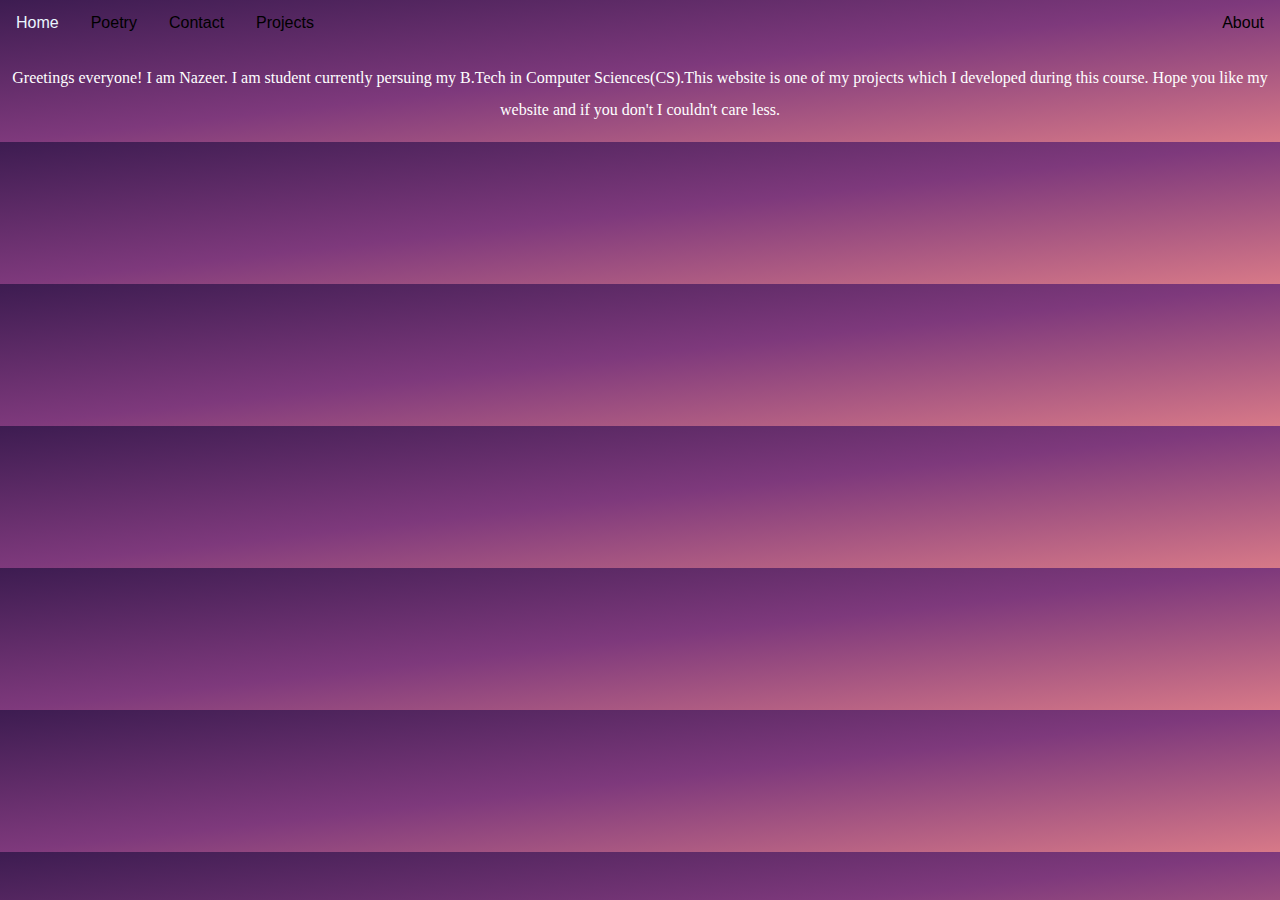
<file: about.html>
<!DOCTYPE html>
<html lang="en">

<head>
    <meta charset="UTF-8">
    <meta http-equiv="X-UA-Compatible" content="IE=edge">
    <meta name="viewport" content="width=device-width, initial-scale=1.0">
    <link rel="stylesheet" href="css/styles.css">
    <link rel="icon" href="favicon.ico">
    <link rel="preconnect" href="https://fonts.googleapis.com">
    <link rel="preconnect" href="https://fonts.gstatic.com" crossorigin>
    <link href="https://fonts.googleapis.com/css2?family=Merriweather:wght@300&family=Sacramento&display=swap" rel="stylesheet">
    <title>About</title>
</head>

<body>
    <ul>
        <li><a class="active" href="index.html">Home</a></li>
        <li>
            <a href="shayari.html">Poetry</a>
        </li>
        <li><a href="contact.html">Contact</a></li>
        <li><a href="projects.html">Projects</a></li>
        <li style="float:right"><a href="about.html">About</a></li>
    </ul>
    <p position="center">
        Greetings everyone! I am Nazeer. I am student currently persuing my B.Tech in Computer Sciences(CS).This website is one of my projects which I developed during this course. Hope you like my website and if you don't I couldn't care less.
    </p>
</body>

</html>
</file>
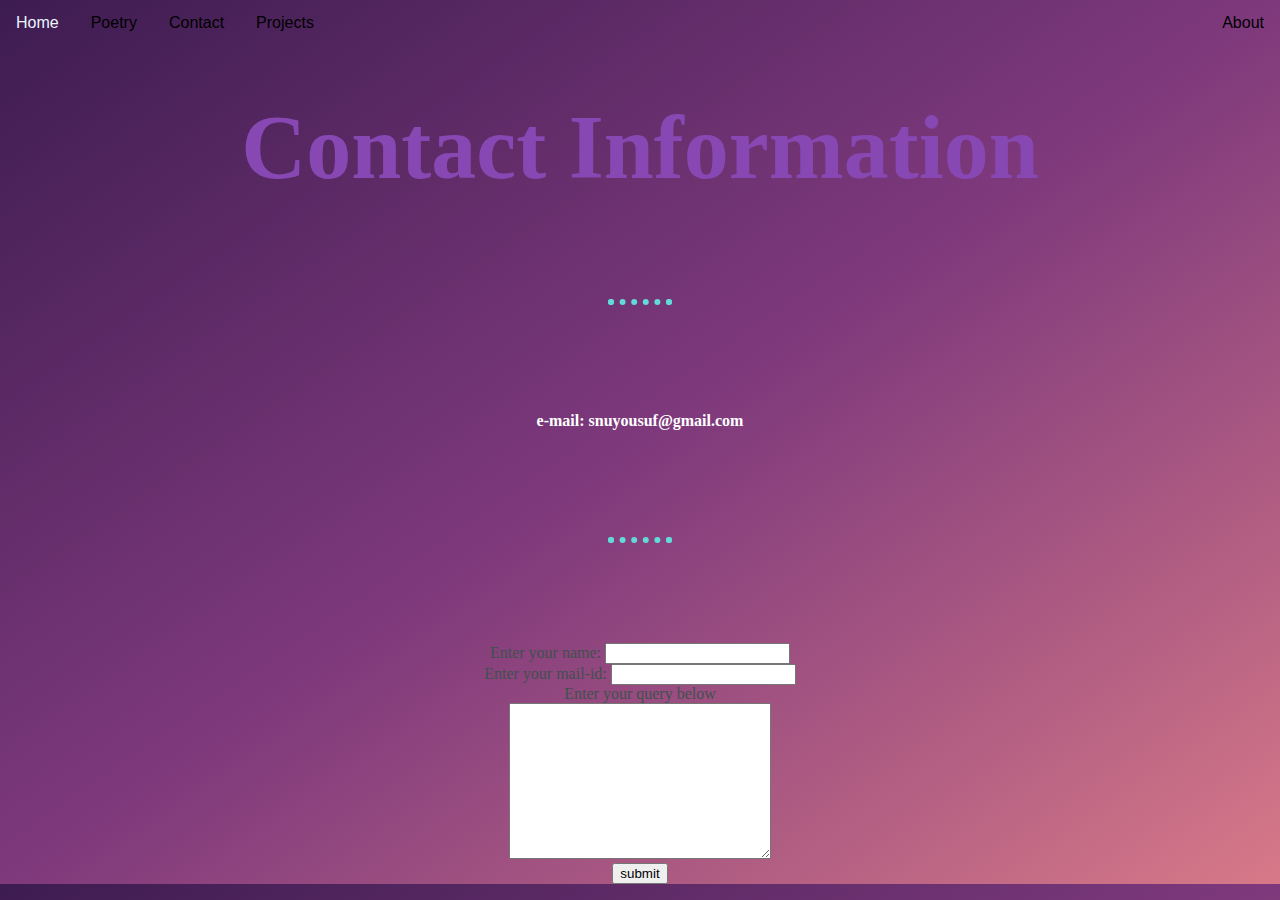
<file: contact.html>
<!DOCTYPE html>
<html>

<head>
    <meta charset="UTF-8">
    <link rel="stylesheet" href="css/styles.css">
    <ul>
        <li><a class="active" href="index.html">Home</a></li>
        <li>
            <a href="shayari.html">Poetry</a>
        </li>
        <li><a href="contact.html">Contact</a></li>
        <li><a href="projects.html">Projects</a></li>
        <li style="float:right"><a href="about.html">About</a></li>
    </ul>
    <h1>Contact Information</h1>
    <hr>
    <p><strong>e-mail: snuyousuf@gmail.com</strong></p>
    <hr>
    <form enctype="text/plain" action="mailto:snuyousuf@gmail.com" method="post" target="_blank">
        <label>Enter your name:</label>
        <input type="text" name="yorNAme">
        <br>
        <label>Enter your mail-id:</label>
        <input type="email" name="yourMail">
        <br>
        <label>Enter your query below</label><br>
        <textarea name="YourQuery" cols="30" rows="10"></textarea>
        <br><input type="submit" value="submit">
    </form>
    <title>Contact Information</title>
</head>

<body>


</body>

</html>
</file>
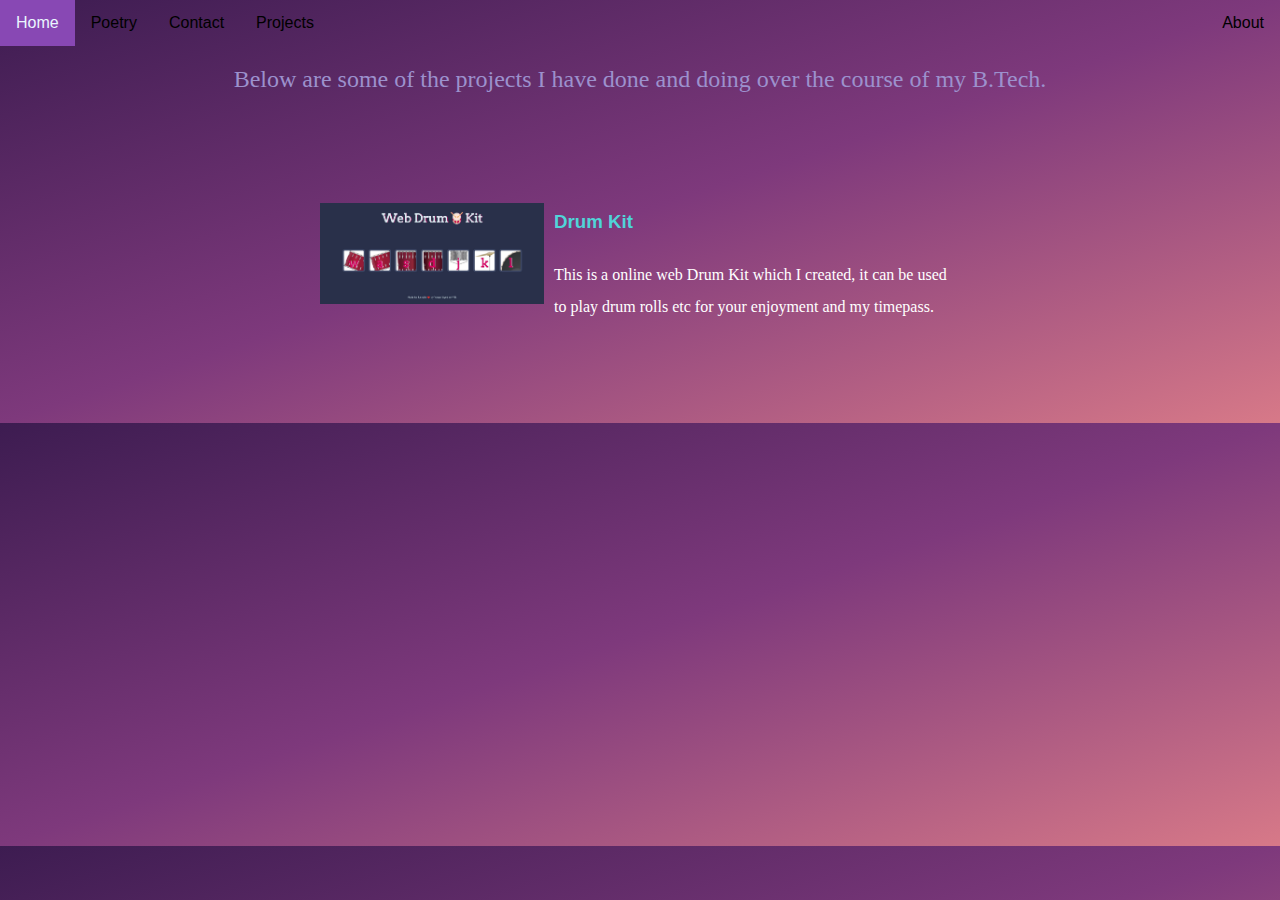
<file: projects.html>
<!DOCTYPE html>
<html lang="en">
<head>
    <meta charset="UTF-8">
    <meta http-equiv="X-UA-Compatible" content="IE=edge">
    <meta name="viewport" content="width=device-width, initial-scale=1.0">
    <link rel="stylesheet" href="css/styles.css">
    <title>Projects</title>
</head>
<body>
    <ul>
        <li><a href="index.html">Home</a></li>
        <li>
            <a href="shayari.html">Poetry</a>
        </li>
        <li><a href="contact.html">Contact</a></li>
        <li><a href="projects.html">Projects</a></li>
        <li style="float:right"><a href="about.html">About</a></li>
    </ul>
    <div>
        <div>
            <h2>
                Below are some of the projects I have done and doing over the course of my B.Tech.
            </h2>
        </div>
        <div class="project-row">
            <img class="drum-pic" src="imges/drumkitjpg.jpg" alt="drum-pic">
            <h3>
                <a href="Drum Kit/Drum Kit Starting Files/dindex.html">Drum Kit</a>
            </h3>
            <p>
                This is a online web Drum Kit which I created, it can be used to play drum rolls etc for your enjoyment and my timepass.
            </p>
        </div>
    </div>
</body>
</html>
</file>
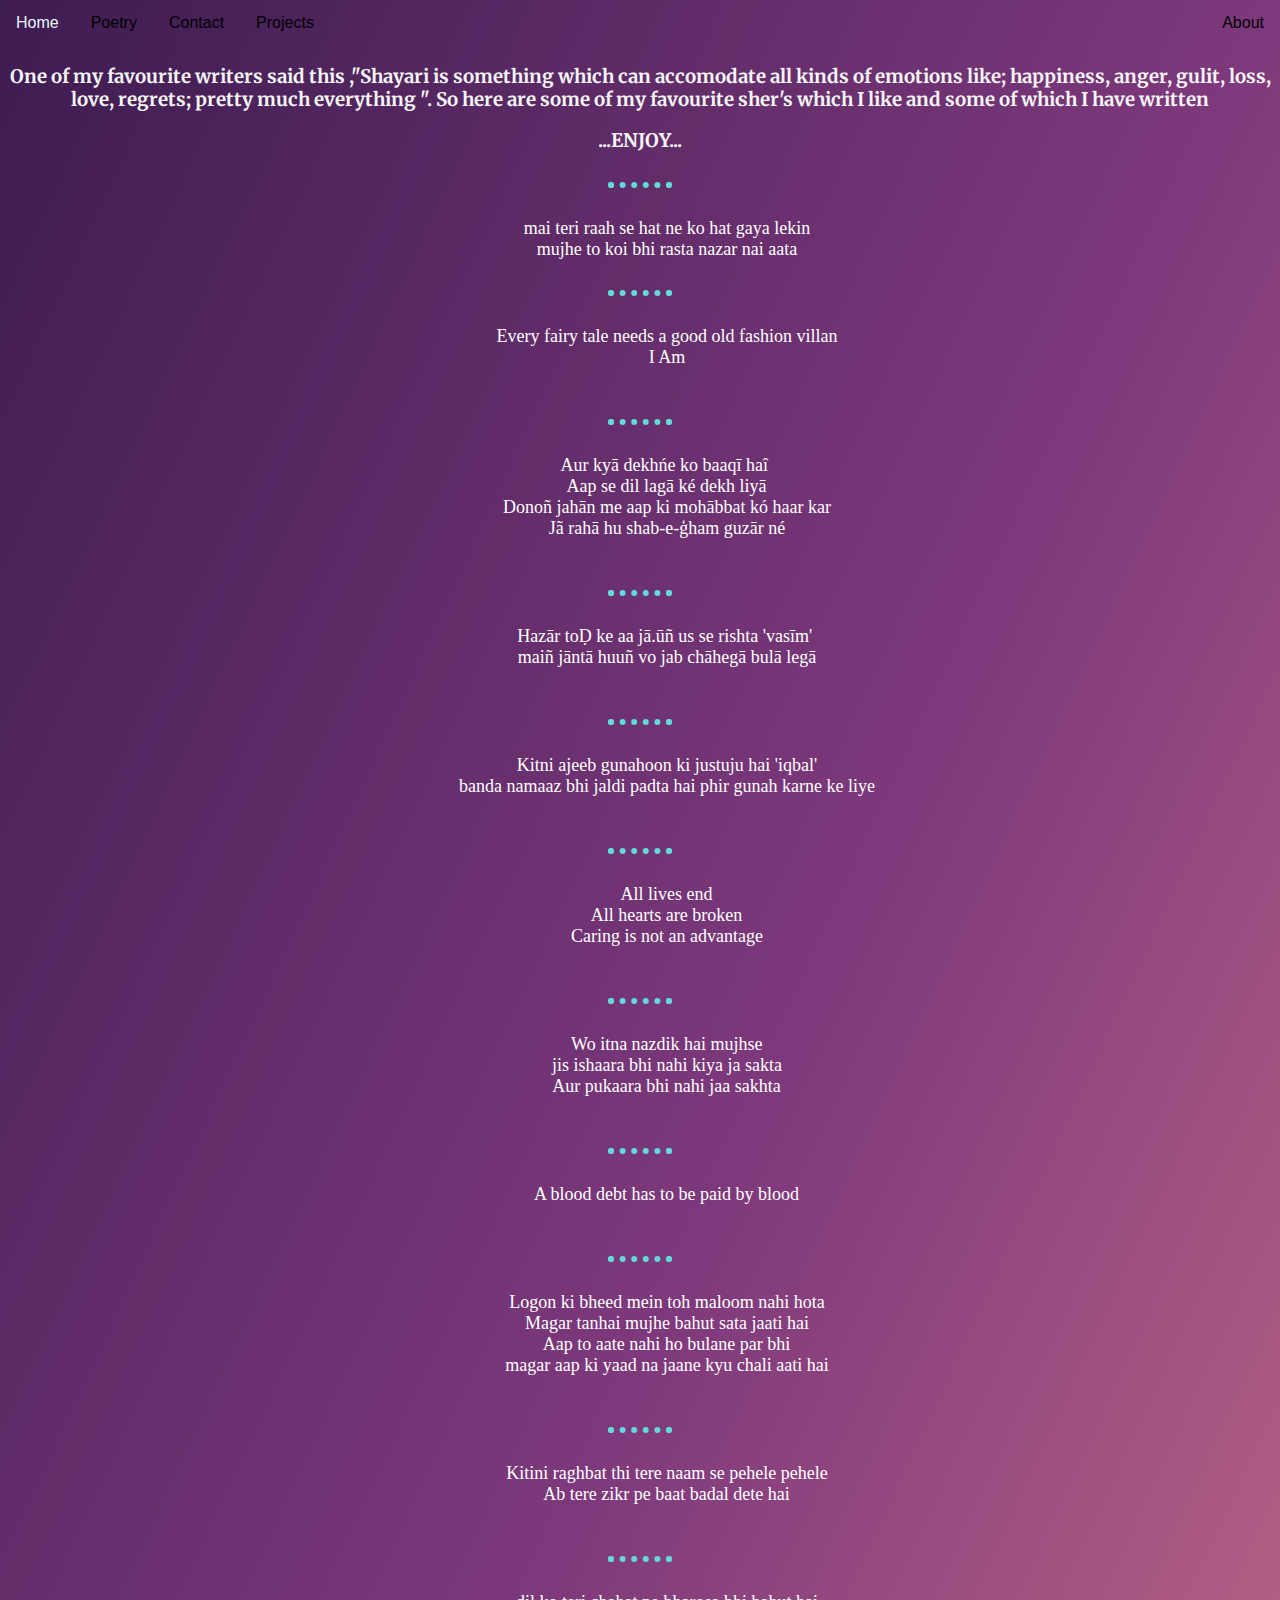
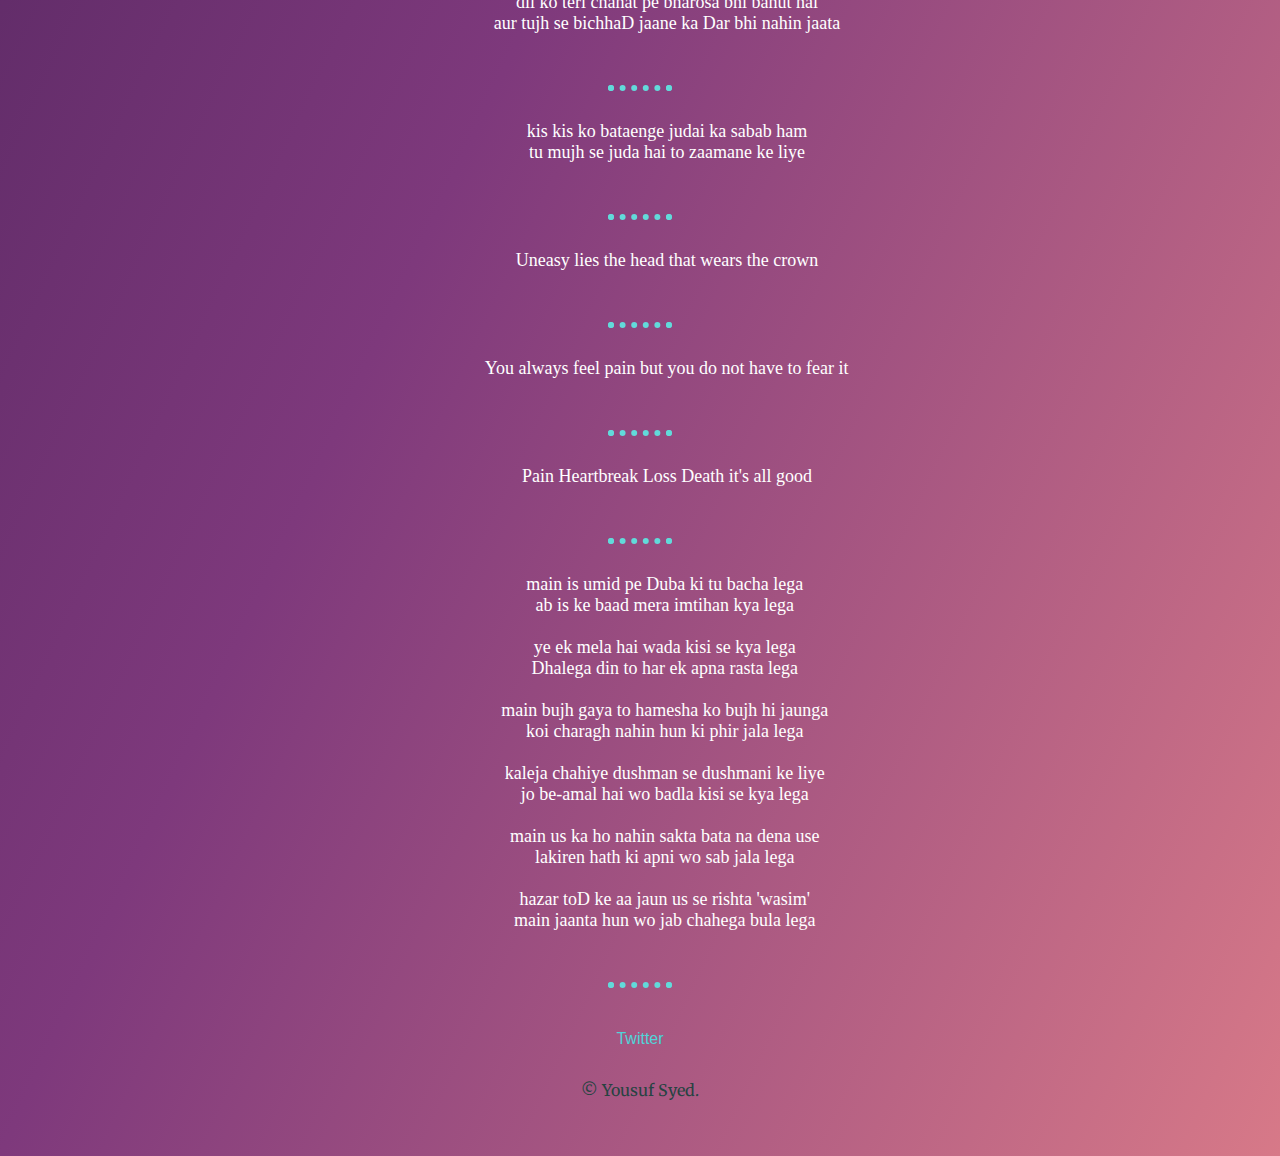
<file: shayari.html>
<!DOCTYPE html>
<html lang="en">

<head>
    <meta charset="UTF-8">
    <link rel="stylesheet" href="css/styles.css">

    <link rel="icon" href="favicon.ico">
    <link rel="preconnect" href="https://fonts.googleapis.com">
    <link rel="preconnect" href="https://fonts.gstatic.com" crossorigin>
    <link href="https://fonts.googleapis.com/css2?family=Merriweather:wght@300&family=Sacramento&display=swap" rel="stylesheet">
    <title>Yousuf Syed</title>
    <title>Document</title>
</head>

<body bgcolor="#513B1C">
    <ul>
        <li><a class="active" href="index.html">Home</a></li>
        <li><a href="shayari.html">Poetry</a></li>
        <li><a href="contact.html">Contact</a></li>
        <li><a href="projects.html">Projects</a></li>
        <li style="float:right"><a href="about.html">About</a></li>
    </ul>
    <div>
        <h3 class="sherintro">One of my favourite writers said this ,"Shayari is something which can accomodate all kinds of emotions like; happiness, anger, gulit, loss, love, regrets; pretty much everything ". So here are some of my favourite sher's which I like and some
            of which I have written</h3>
        <h3 class="sherintro">...ENJOY...</h3>
    </div>
    <hr class="linee">
    <div class="shers">
        <pre class="sher">
            mai teri raah se hat ne ko hat gaya lekin
            mujhe to koi bhi rasta nazar nai aata</pre>
        <hr class="linee">
        <pre class="sher">
            Every fairy tale needs a good old fashion villan
            I Am
        </pre>
        <hr class="linee">
        <pre class="sher">
            Aur kyā dekhńe ko baaqī haî 
            Aap se dil lagā ké dekh liyā
            Donoñ jahān me aap ki mohābbat kó haar kar
            Jã rahā hu shab-e-ģham guzār né
        </pre>
        <hr class="linee">
        <pre class="sher">
            Hazār toḌ ke aa jā.ūñ us se rishta 'vasīm' 
            maiñ jāntā huuñ vo jab chāhegā bulā legā
        </pre>
        <hr class="linee">
        <pre class="sher">
            Kitni ajeeb gunahoon ki justuju hai 'iqbal'
            banda namaaz bhi jaldi padta hai phir gunah karne ke liye
        </pre>
        <hr class="linee">
        <pre class="sher">
            All lives end
            All hearts are broken
            Caring is not an advantage
        </pre>
        <hr class="linee">
        <pre class="sher">
            Wo itna nazdik hai mujhse
            jis ishaara bhi nahi kiya ja sakta
            Aur pukaara bhi nahi jaa sakhta
        </pre>
        <hr class="linee">
        <pre class="sher">
            A blood debt has to be paid by blood
        </pre>
        <hr class="linee">
        <pre class="sher">
            Logon ki bheed mein toh maloom nahi hota
            Magar tanhai mujhe bahut sata jaati hai
            Aap to aate nahi ho bulane par bhi
            magar aap ki yaad na jaane kyu chali aati hai
        </pre>
        <hr class="linee">
        <pre class="sher">
            Kitini raghbat thi tere naam se pehele pehele
            Ab tere zikr pe baat badal dete hai
        </pre>
        <hr class="linee">
        <pre class="sher">
            dil ko teri chahat pe bharosa bhi bahut hai
            aur tujh se bichhaD jaane ka Dar bhi nahin jaata
        </pre>
        <hr class="linee">
        <!-- <pre class="sher">
            tujh se qismat men meri
            surat-equfl-e-abjad

        </pre>
        <hr class="linee"> -->
        <pre class="sher">
            kis kis ko bataenge judai ka sabab ham
            tu mujh se juda hai to zaamane ke liye
        </pre>
        <hr class="linee">
        <pre class="sher">
            Uneasy lies the head that wears the crown
        </pre>
        <hr class="linee">
        <pre class="sher">
            You always feel pain but you do not have to fear it
        </pre>
        <hr class="linee">
        <pre class="sher">
            Pain Heartbreak Loss Death it's all good
        </pre>
        <hr class="linee">
        <pre class="sher">
            main is umid pe Duba ki tu bacha lega 
            ab is ke baad mera imtihan kya lega 

            ye ek mela hai wada kisi se kya lega 
            Dhalega din to har ek apna rasta lega 

            main bujh gaya to hamesha ko bujh hi jaunga 
            koi charagh nahin hun ki phir jala lega 

            kaleja chahiye dushman se dushmani ke liye 
            jo be-amal hai wo badla kisi se kya lega 

            main us ka ho nahin sakta bata na dena use 
            lakiren hath ki apni wo sab jala lega 

            hazar toD ke aa jaun us se rishta 'wasim' 
            main jaanta hun wo jab chahega bula lega 
        </pre>
        <hr class="linee">
    </div>


    <div class="bottom">
        <!-- <a class="footer-link" href="https://www.linkedin.com/">LinkedIn</a> -->
        <a class="footer-link" href="https://twitter.com/SyedNaz04714624">Twitter</a>
        <!-- <a class="footer-link" href="https://www.appbrewery.co/">Website</a> -->
        <p class="copyright">© Yousuf Syed.</p>
    </div>
</body>

</html>
</file>
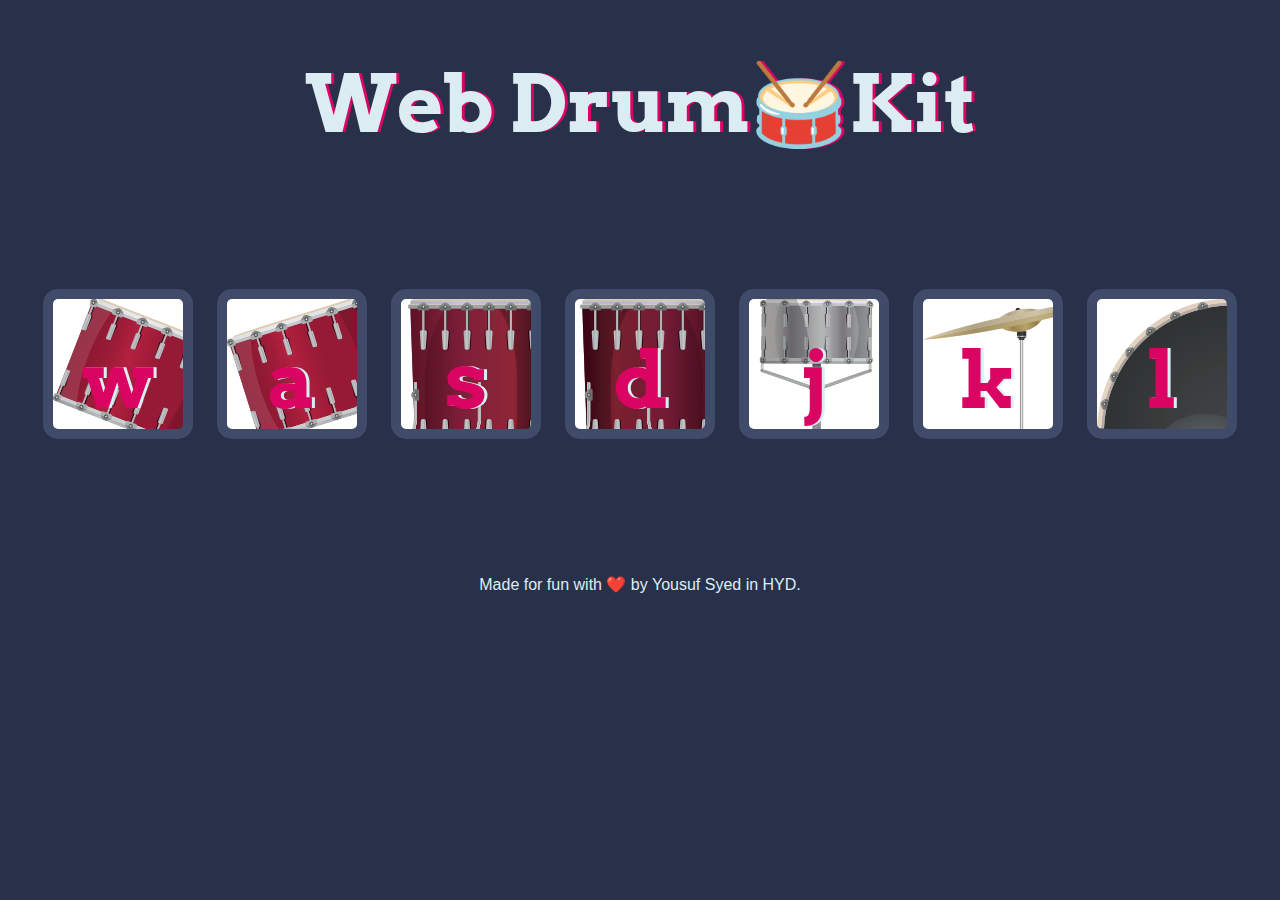
<file: Drum Kit/Drum Kit Starting Files/dindex.html>
<!DOCTYPE html>
<html lang="en" dir="ltr">

<head>
  <meta charset="utf-8">
  <title>Project Drum Kit</title>
  <link rel="stylesheet" href="styles.css">
  <link href="https://fonts.googleapis.com/css?family=Arvo" rel="stylesheet">
</head>

<body>
  
  <h1 id="title">Web Drum🥁Kit</h1>
  <div class="set">
    <button class="w drum">w</button>
    <button class="a drum">a</button>
    <button class="s drum">s</button>
    <button class="d drum">d</button>
    <button class="j drum">j</button>
    <button class="k drum">k</button>
    <button class="l drum">l</button>
  </div>
  
  
  <footer>
    Made for fun with ❤️ by Yousuf Syed in HYD.
  </footer>
  <script src="index.js"></script>
</body>

</html>
</file>
<file: css/styles.css>
/* body {
    margin: 0;
    color: #40514e;
    background-color: #162447;
    text-align: center;
    font-family: Merriweather, serif;
} */

body {
    margin: 0;
    color: #40514e;
    background-image: linear-gradient(to bottom right, #3D1C51, #7E397C,#D77988);
    /* background-image: url("imges/starss.jfif");
    background-repeat: no-repeat;
    background-attachment: fixed;
    background-size: cover; */
    text-align: center;
    font-family: Merriweather, serif;
}

.skill-row {
    width: 50%;
    margin: 100px auto 100px auto;
    text-align: left;
    line-height: 2;
}

p {
    font-family: Sacremento;
    /* color: #4c4e4e; */
    color: white;
    /* color: #07c375; */
    /* color: #9C91CD; curent dark  */


}

.discrip {
    font-size: 2.5rem;
    font: Montserrat;
}

h1 {
    /* color: #66BFBF; */
    color:#8848B4;
    /* color: #C3073F; */
    font-size: 5.625rem;
    margin: 50px auto 0 auto;
    font-family: Sacramento, cursive;
}

.copyright {
    font-family: Merriweather, serif;
}

h3 {
    /* color: #5ae9e9; */
    /* color: #07c33f; */
    /* color: #C3073F;     red */
    /* color:#8848B4; curr dark  */
    color: #bb84df;
    

}

h2 {
    /* color: #66BFBF; */
    /* color: #C3073F; red */
    color: #9C91CD;
    /* color:#8848B4; */
    font-weight: normal;
    padding-bottom: 10px;
}

.pro-pic {
    width: 15%;
    height: 15%;
}

.coding-pic {
    width: 25%;
    float: left;
    margin-right: 10px;
}

.bike-r {
    width: 25%;
    float: right;
    margin-left: 10px;
}

.art
{
    width: 25%;
    float: left;
    margin-right: 10px;
}

.designmodel
{
    width: 25%;
    float: right;
    margin-left: 10px;
}

.top {
    /* background-color: aquamarine; */
    /* background-image: url("imges/starss.jfif"); */
    position: relative;
    padding-top: 100px;
}

.middle-container {
    /* background-color: aquamarine; */
}

.bottom {
    /* background-color: aquamarine; */
    color: aqua;
    position: relative;
    margin: 40px auto;
    /* padding: 40px auto; */
}

a {
    text-decoration: none;
    color: #50d4d8;
    font-family: sans-serif;
}

a:hover {
    color: #eaf6fe;
}

.copyright {
    color: rgb(39, 67, 66);
    padding: 10px 20px;
}

.toop {
    position: absolute;
    right: 300px;
    top: 50px;
}

.bott {
    position: absolute;
}

.intro {
    width: 30%;
    margin: auto;
}

p {
    line-height: 2;
}

hr {
    /*border: dotted #4c4e4e 6px;*/
    border: dotted #62dada 6px;
    border-bottom: none;
    width: 4%;
    margin: 100px auto;
}

.linee {
    margin: 30px auto;
}

.sherintro {
    color: whitesmoke;
}

.sher {
    color: white;
    font-size: large;
    font-style: italic, bold;
    font-family: Garamond;
    text-align: center;
}

.btn {
    /* background-color: #C3073F; */
    background-color: #8848B4;
    /* color:#8848B4; curr dark  */
    /* background */
    background-image: -webkit-linear-gradient(top, #8848B4, #8848B4);
    background-image: -moz-linear-gradient(top, #8848B4, #8848B4);
    background-image: -ms-linear-gradient(top, #8848B4, #8848B4);
    background-image: -o-linear-gradient(top, #8848B4, #8848B4);
    background-image: linear-gradient(to bottom, #8848B4, #8848B4);
    -webkit-border-radius: 8;
    -moz-border-radius: 8;
    border-radius: 8px;
    font-family: Merriweather, serif;
    color: #ffffff;
    font-size: 20px;
    padding: 10px 20px 10px 20px;
    text-decoration: none;
}

.btn:hover {
    background: #30e3cb;
    background-image: -webkit-linear-gradient(top, #30e3cb, #2bc4ad);
    background-image: -moz-linear-gradient(top, #30e3cb, #2bc4ad);
    background-image: -ms-linear-gradient(top, #30e3cb, #2bc4ad);
    background-image: -o-linear-gradient(top, #30e3cb, #2bc4ad);
    background-image: linear-gradient(to bottom, #30e3cb, #2bc4ad);
    text-decoration: none;
}

.contact-message {
    margin: 40px auto 60px;
}


/* navbar styling  */

ul {
    list-style-type: none;
    margin: 0;
    padding: 0;
    overflow: hidden;
    background-color: transparent;
    
}

li {
    float: left;
    border-right: 1px transparent #bbb;
}

li:last-child {
    border-right: none;
}

li a {
    display: block;
    color: black;
    text-align: center;
    padding: 14px 16px;
    text-decoration: none;
}

li a:hover:not(.active) {
    /* background-color: #111; */
    background-color: #8848B4;
}


/* projects lists */
.drum-pic {
    width: 35%;
    float: left;
    margin-right: 10px;
  }
  
  .project-row {
    width: 50%;
    margin: 100px auto 100px auto;
    text-align: left;
    line-height: 2;
  }
</file>
<file: Drum Kit/Drum Kit Starting Files/styles.css>
body {
  text-align: center;
  background-color: #283149;
}

h1 {
  font-size: 5rem;
  color: #DBEDF3;
  font-family: "Arvo", cursive;
  text-shadow: 3px 0 #DA0463;

}

footer {
  color: #DBEDF3;
  font-family: sans-serif;
}

.k {
  background-image: url("images/crash.png") ;
}

.l {
  background-image: url("images/kick.png") ;
}

.j {
  background-image: url("images/snare.png") ;
}

.w {
  background-image: url("images/tom1.png") ;

}

.a {
  background-image: url("images/tom2.png") ;
}

.s {
  background-image: url("images/tom3.png") ;

}

.d {
  background-image: url("images/tom4.png") ;

}

.set {
  margin: 10% auto;
}

.game-over {
  background-color: red;
  opacity: 0.8;
}

.pressed {
  box-shadow: 0 3px 4px 0 #DBEDF3;
  opacity: 0.5;
}

.red {
  color: red;
}

.drum {
  outline: none;
  border: 10px solid #404B69;
  font-size: 5rem;
  font-family: 'Arvo', cursive;
  line-height: 2;
  font-weight: 900;
  color: #DA0463;
  text-shadow: 3px 0 #DBEDF3;
  border-radius: 15px;
  display: inline-block;
  width: 150px;
  height: 150px;
  text-align: center;
  margin: 10px;
  background-color: white;
}


/* navbar styling  */
/* 
ul {
  list-style-type: none;
  margin: 0;
  padding: 0;
  overflow: hidden;
  background-color: transparent;
  
}

li {
  float: left;
  border-right: 1px transparent #bbb;
}

li:last-child {
  border-right: none;
}

li a {
  display: block;
  color: rgb(177, 196, 205);
  text-align: center;
  padding: 14px 16px;
  text-decoration: none;
}

li a:hover:not(.active) {
  /* background-color: #111; */
  /* background-color: #C3073F;
} */ 

/* projects lists */
.drum-pic {
  width: 5%;
  float: left;
  margin-right: 10px;
}

.project-row {
  width: 50%;
  margin: 100px auto 100px auto;
  text-align: left;
  line-height: 2;
}
</file>
